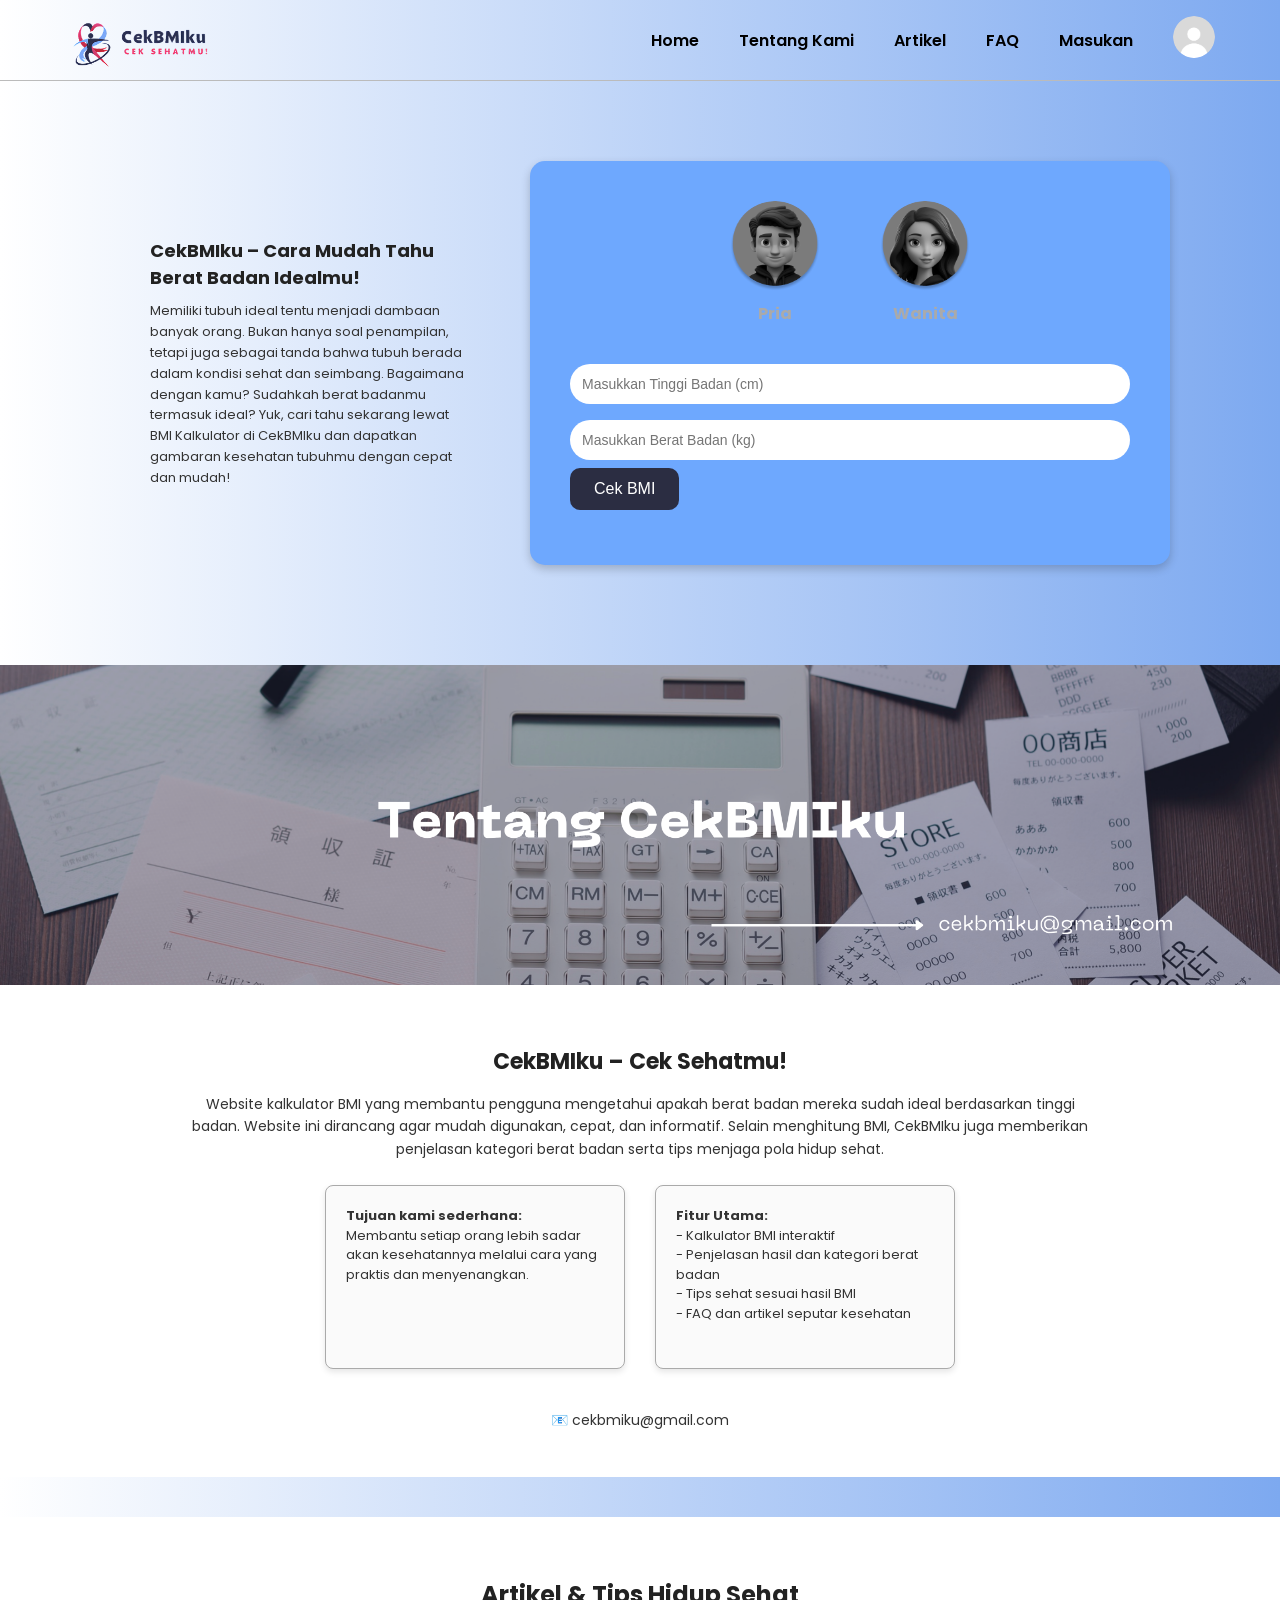
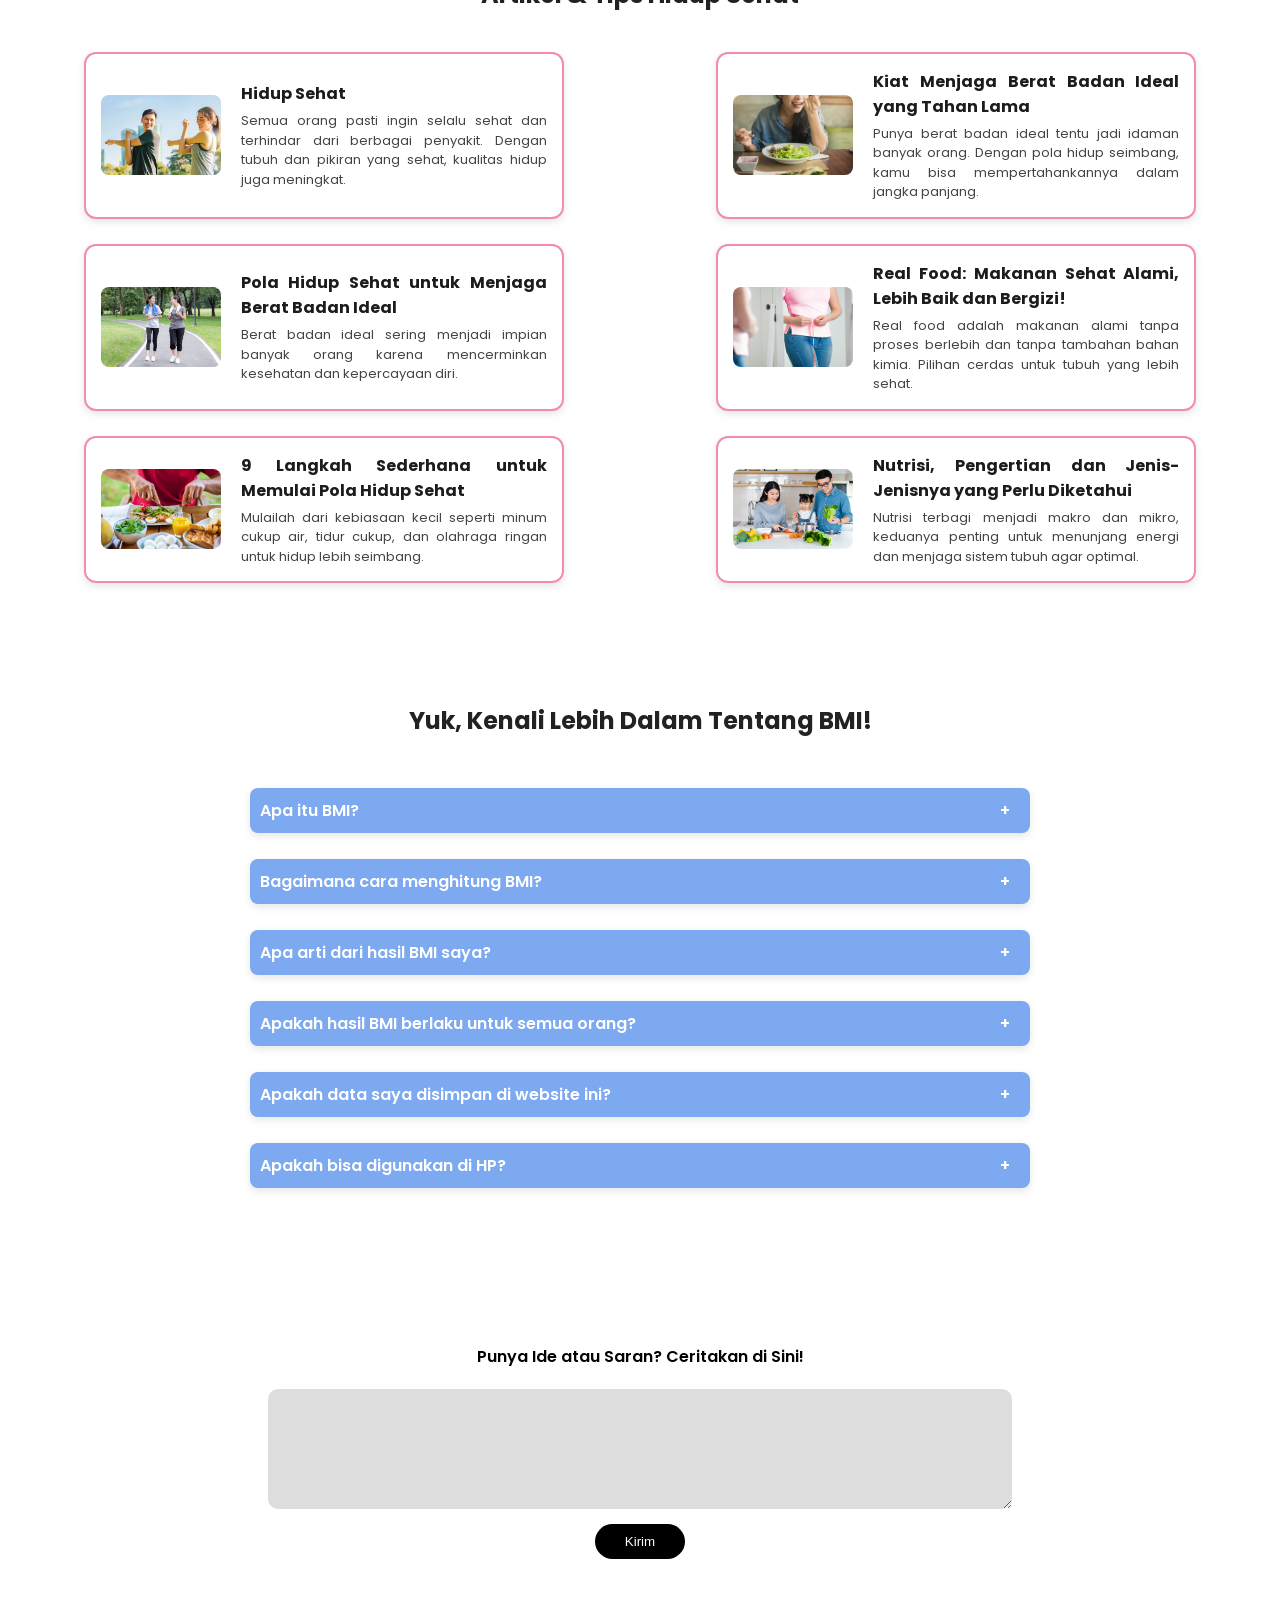
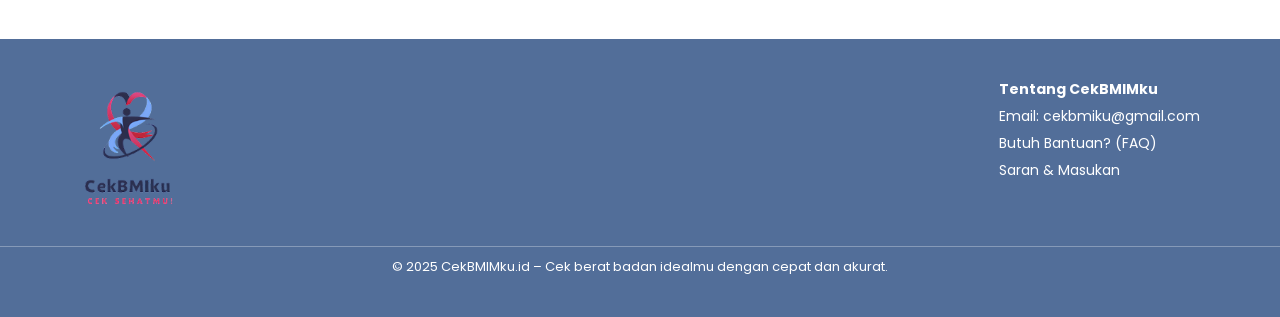
<file: index.html>
<!DOCTYPE html>
<html lang="id">
<head>
  <meta charset="UTF-8">
  <meta name="viewport" content="width=device-width, initial-scale=1.0">
  <title>CekBMIku</title>
  <link rel="stylesheet" href="css/style.css">
</head>
<body>

<nav>
  <div class="nav-content">
    <div class="nav-logo">
      <img src="asset/Logo.png" alt="Logo">
    </div>

    <div class="nav-right">
      <ul class="nav-menu">
        <li><a href="index.html" class="active">Home</a></li>
        <li><a href="#tentang">Tentang Kami</a></li>
        <li><a href="#artikel">Artikel</a></li>
        <li><a href="#faq">FAQ</a></li>
        <li><a href="#masukan">Masukan</a></li>
      </ul>

      <div class="nav-profile">
        <a href="profile.html">
          <img src="asset/pp profile.png" alt="Profil">
        </a>
      </div>
    </div>
  </div>
</nav>

  <!--Bagian Utama Kalkulator BMI -->
  <section id="home" class="container">
    
    <!-- Bagian kiri -->
    <div class="left-section">
      <h2>CekBMIku – Cara Mudah Tahu Berat Badan Idealmu!</h2>
      <p>
        Memiliki tubuh ideal tentu menjadi dambaan banyak orang.
        Bukan hanya soal penampilan, tetapi juga sebagai tanda bahwa tubuh berada dalam kondisi sehat dan seimbang.
        Bagaimana dengan kamu? Sudahkah berat badanmu termasuk ideal?
        Yuk, cari tahu sekarang lewat BMI Kalkulator di CekBMIku dan dapatkan gambaran kesehatan tubuhmu dengan cepat dan mudah!
      </p>
    </div>

    <!-- Bagian kanan -->
    <div class="right-section">
      <div class="gender-container">
        <div class="gender" id="male">
          <img src="asset/animoji-cowok.png" alt="Pria">
          <p>Pria</p>
        </div>

        <div class="gender" id="female">
          <img src="asset/animoji-cewek.png" alt="Wanita">
          <p>Wanita</p>
        </div>
      </div>

      <div class="form">
        <form id="bmiForm">
          <input type="number" class="height" placeholder="Masukkan Tinggi Badan (cm)" required>
          <input type="number" class="weight" placeholder="Masukkan Berat Badan (kg)" required>
          <button type="submit">Cek BMI</button>
        </form>

        <div class="result" id="result"></div>
      </div>
    </div>
  </section>

  <!-- Bagian Tentang Kami -->
  <section id="tentangkami" class="about-section">
    <div class="about-hero">
      <img src="asset/BannerTentangKami.png" alt="Banner Tentang Kami" class="about-banner">
    </div>

    <div class="about-content">
      <h2><strong>CekBMIku – Cek Sehatmu!</strong></h2>
      <p>
        Website kalkulator BMI yang membantu pengguna mengetahui apakah berat badan mereka sudah ideal berdasarkan tinggi badan.
        Website ini dirancang agar mudah digunakan, cepat, dan informatif.
        Selain menghitung BMI, CekBMIku juga memberikan penjelasan kategori berat badan serta tips menjaga pola hidup sehat.
      </p>

      <div class="info-container">
        <div class="info-box">
          <p>
            <strong>Tujuan kami sederhana:</strong><br>
            Membantu setiap orang lebih sadar akan kesehatannya
            melalui cara yang praktis dan menyenangkan.
          </p>
        </div>

        <div class="info-box">
          <p>
            <strong>Fitur Utama:</strong><br>
            - Kalkulator BMI interaktif<br>
            - Penjelasan hasil dan kategori berat badan<br>
            - Tips sehat sesuai hasil BMI<br>
            - FAQ dan artikel seputar kesehatan
          </p>
        </div>
      </div>

      <p class="footer-email">📧 cekbmiku@gmail.com</p>
    </div>
  </section>

  <!-- Bagian Artikel & Tips Hidup Sehat -->
<section id="artikel" class="artikel-section">
  <h2>Artikel & Tips Hidup Sehat</h2>

  <div class="artikel-container">

    <a href="https://www.halodoc.com/kesehatan/hidup-sehat?srsltid=AfmBOoqoQC8ZzHLYVT6T07PNmwJohs1H8XxmWAGiUQV1_c7YaTEOZgAZ" class="artikel-card">
      <img src="asset/GambarArtikel1.jpg" alt="Hidup Sehat">
      <div class="artikel-text">
        <h3>Hidup Sehat</h3>
        <p>
          Semua orang pasti ingin selalu sehat dan terhindar dari berbagai penyakit.
          Dengan tubuh dan pikiran yang sehat, kualitas hidup juga meningkat.
        </p>
      </div>
    </a>

    <a href="https://www.halodoc.com/artikel/pola-hidup-sehat-untuk-menjaga-berat-badan-ideal?srsltid=AfmBOopvxf2UV7wtQQOP7XJoDLVoTtuVx9lbEpoilRke5CH4FQNa6Du3" class="artikel-card">
      <img src="asset/GambarArtikel2.jpg" alt="Kiat Menjaga Berat Badan">
      <div class="artikel-text">
        <h3>Kiat Menjaga Berat Badan Ideal yang Tahan Lama</h3>
        <p>
          Punya berat badan ideal tentu jadi idaman banyak orang. Dengan pola hidup seimbang,
          kamu bisa mempertahankannya dalam jangka panjang.
        </p>
      </div>
    </a>

    <a href="https://www.halodoc.com/artikel/9-langkah-sederhana-untuk-memulai-pola-hidup-sehat?srsltid=AfmBOorFF1w0Y3Fu_RdUuNSQW0c9Ijtas_cWTcJ2g8NXx7kcYZNBVNCx" class="artikel-card">
      <img src="asset/GambarArtikel3.jpg" alt="Pola Hidup Sehat">
      <div class="artikel-text">
        <h3>Pola Hidup Sehat untuk Menjaga Berat Badan Ideal</h3>
        <p>
          Berat badan ideal sering menjadi impian banyak orang karena mencerminkan kesehatan dan kepercayaan diri.
        </p>
      </div>
    </a>

    <a href="https://www.halodoc.com/artikel/kiat-menjaga-berat-badan-ideal-yang-tahan-lama?srsltid=AfmBOopxRCrU2in7gg357tjaTEbVQX7tV_Wpis4oSFR0Mab1VpOdEBri" class="artikel-card">
      <img src="asset/GambarArtikel4.png" alt="Real Food">
      <div class="artikel-text">
        <h3>Real Food: Makanan Sehat Alami, Lebih Baik dan Bergizi!</h3>
        <p>
          Real food adalah makanan alami tanpa proses berlebih dan tanpa tambahan bahan kimia.
          Pilihan cerdas untuk tubuh yang lebih sehat.
        </p>
      </div>
    </a>

    <a href="https://www.halodoc.com/artikel/real-food-makanan-sehat-alami-lebih-baik-dan-bergizi?srsltid=AfmBOookIkSfpbxRfFu94McaAaJzpXs04gegwQ2VpXEEClXZOzH5PPhl" class="artikel-card">
      <img src="asset/GambarArtikel5.jpg" alt="Langkah Sederhana">
      <div class="artikel-text">
        <h3>9 Langkah Sederhana untuk Memulai Pola Hidup Sehat</h3>
        <p>
          Mulailah dari kebiasaan kecil seperti minum cukup air, tidur cukup, dan olahraga ringan untuk hidup lebih seimbang.
        </p>
      </div>
    </a>

    <a href="https://www.halodoc.com/artikel/nutrisi-pengertian-dan-jenis-jenisnya-yang-perlu-diketahui?srsltid=AfmBOorUFQ9E8SwcSnThKsfYu5MnR9AzlTVrlNCTZBlEgcGxCpSESmnf" class="artikel-card">
      <img src="asset/GambarArtikel6.jpg" alt="Nutrisi">
      <div class="artikel-text">
        <h3>Nutrisi, Pengertian dan Jenis-Jenisnya yang Perlu Diketahui</h3>
        <p>
          Nutrisi terbagi menjadi makro dan mikro, keduanya penting untuk menunjang energi dan menjaga sistem tubuh agar optimal.
        </p>
      </div>
    </a>
  </div>
</section>

<section id="faq" class="faq-section">
  <h2>Yuk, Kenali Lebih Dalam Tentang BMI!</h2>

  <div class="faq-container">
    <div class="box">
      <div class="box_head">Apa itu BMI?</div>
      <div class="box_text">
        BMI (Body Mass Index) atau Indeks Massa Tubuh adalah ukuran yang digunakan untuk mengetahui apakah berat badan seseorang sudah proporsional dengan tinggi badannya.
      </div>
    </div>
    <div class="box">
      <div class="box_head">Bagaimana cara menghitung BMI?</div>
      <div class="box_text">
      BMI dihitung dengan rumus:<br>
      BMI = berat badan (kg) / (tinggi badan (m))²<br>
      Contoh: jika berat 60 kg dan tinggi 1,65 m, maka BMI = 60 / (1,65 × 1,65) = 22,04.
      </div>
    </div>
    <div class="box">
      <div class="box_head">Apa arti dari hasil BMI saya?</div>
      <div class="box_text">
      Umumnya kategori BMI untuk orang dewasa adalah:<br>
      < 18.5 → Berat badan kurang <br>
      18.5 – 24.9 → Normal/ideal<br>
      25 – 29.9 → Kelebihan berat badan<br>
      ≥ 30 → Obesitas
      </div>
    </div>
    <div class="box">
      <div class="box_head">Apakah hasil BMI berlaku untuk semua orang?</div>
      <div class="box_text">
      Tidak selalu. BMI hanya memberikan perkiraan umum. Hasil bisa kurang akurat untuk anak-anak, atlet, ibu hamil, atau orang dengan massa otot tinggi.
      </div>
    </div>
    <div class="box">
      <div class="box_head">Apakah data saya disimpan di website ini?</div>
      <div class="box_text">
      Tidak. CekBMIku tidak meminta login dan tidak menyimpan data pengguna. Semua perhitungan dilakukan langsung di browser Anda.
      </div>
    </div>
    <div class="box">
      <div class="box_head">Apakah bisa digunakan di HP?</div>
      <div class="box_text">
      Ya! Website CekBMIku sudah dirancang responsif, sehingga bisa diakses dengan nyaman lewat ponsel, tablet, maupun komputer.
      </div>
    </div>
  </div>
</section>

<section class="masukan" id="masukan">
  <h2>Punya Ide atau Saran? Ceritakan di Sini!</h2>
  <form class="masukan-form">
    <textarea 
      placeholder="Ketik saran dan kritik di sini!" 
      required>
    </textarea>
    <button type="submit">Kirim</button>
  </form>
</section>

<footer class="footer">
  <div class="footer-container">
    <div class="footer-left">
      <img src="asset/Logo2.png" alt="CekBMIMku Logo" class="footer-logo" />
    </div>

    <div class="footer-right">
      <ul>
        <li><strong>Tentang CekBMIMku</strong></li>
        <li>Email: cekbmiku@gmail.com</li>
        <li><a href="#faq">Butuh Bantuan? (FAQ)</a></li>
        <li><a href="#masukan">Saran & Masukan</a></li>
      </ul>
    </div>
  </div>

  <div class="footer-bottom">
    <p>© 2025 CekBMIMku.id – Cek berat badan idealmu dengan cepat dan akurat.</p>
  </div>
</footer>

<script src="js/main.js"></script>
</body>
</html>
</file>
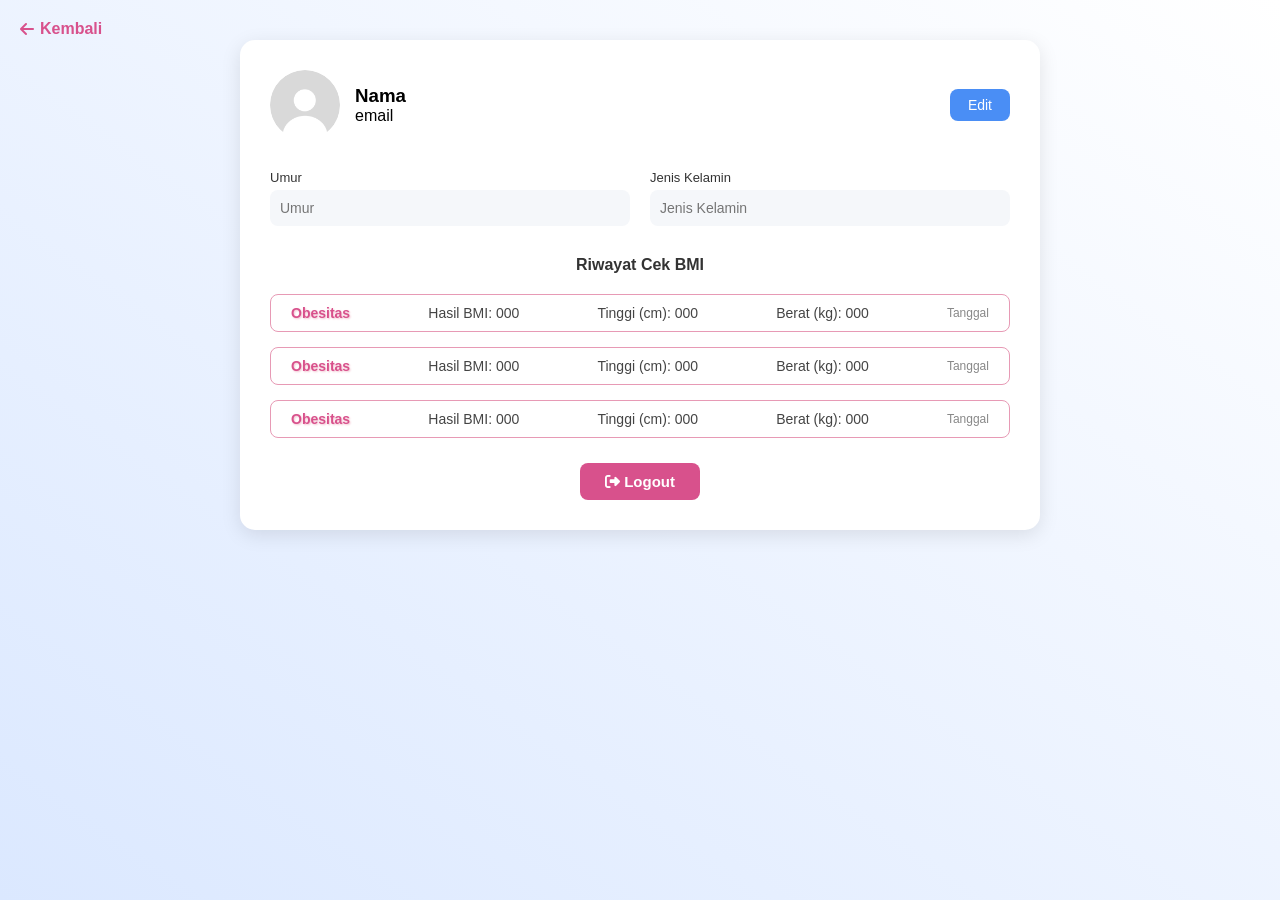
<file: profile.html>
<!DOCTYPE html>
<html lang="id">
<head>
  <meta charset="UTF-8" />
  <meta name="viewport" content="width=device-width, initial-scale=1.0" />
  <title>CekBMiku - Profil</title>
  <link rel="stylesheet" href="css/profile.css" />
  <link rel="stylesheet" href="https://cdnjs.cloudflare.com/ajax/libs/font-awesome/6.5.0/css/all.min.css">
</head>

<body>
  <!-- Tombol Back -->
  <button class="back-btn" onclick="window.location.href='index.html'">
    <i class="fa-solid fa-arrow-left"></i> Kembali
  </button>

  <div class="profile-container">
    <div class="profile-card">
      <div class="profile-header">
        <div class="profile-info">
          <img src="asset/pp profile.png" alt="Foto Profil" class="profile-img" />
          <div>
            <h3 id="userName">Nama</h3>
            <p id="userEmail">email</p>
          </div>
        </div>
        <button class="edit-btn" id="editBtn">Edit</button>
      </div>

      <div class="profile-form">
        <div class="form-group">
          <label for="umur">Umur</label>
          <input type="text" id="umur" placeholder="Umur" readonly />
        </div>

        <div class="form-group">
          <label for="gender">Jenis Kelamin</label>
          <input type="text" id="gender" placeholder="Jenis Kelamin" readonly />
        </div>
      </div>

      <h4 class="riwayat-title">Riwayat Cek BMI</h4>

      <div class="riwayat-list" id="riwayatList">
        <div class="riwayat-item">
          <span class="status">Obesitas</span>
          <p>Hasil BMI: 000</p>
          <p>Tinggi (cm): 000</p>
          <p>Berat (kg): 000</p>
          <span class="tanggal">Tanggal</span>
        </div>

        <div class="riwayat-item">
          <span class="status">Obesitas</span>
          <p>Hasil BMI: 000</p>
          <p>Tinggi (cm): 000</p>
          <p>Berat (kg): 000</p>
          <span class="tanggal">Tanggal</span>
        </div>

        <div class="riwayat-item">
          <span class="status">Obesitas</span>
          <p>Hasil BMI: 000</p>
          <p>Tinggi (cm): 000</p>
          <p>Berat (kg): 000</p>
          <span class="tanggal">Tanggal</span>
        </div>
      </div>
      <div class="logout-container">
        <button class="logout-btn" id="logoutBtn">
          <i class="fa-solid fa-right-from-bracket"></i> Logout
        </button>
      </div>
    </div>
  </div>

  <script src="js/profile.js"></script>
</body>
</html>
</file>
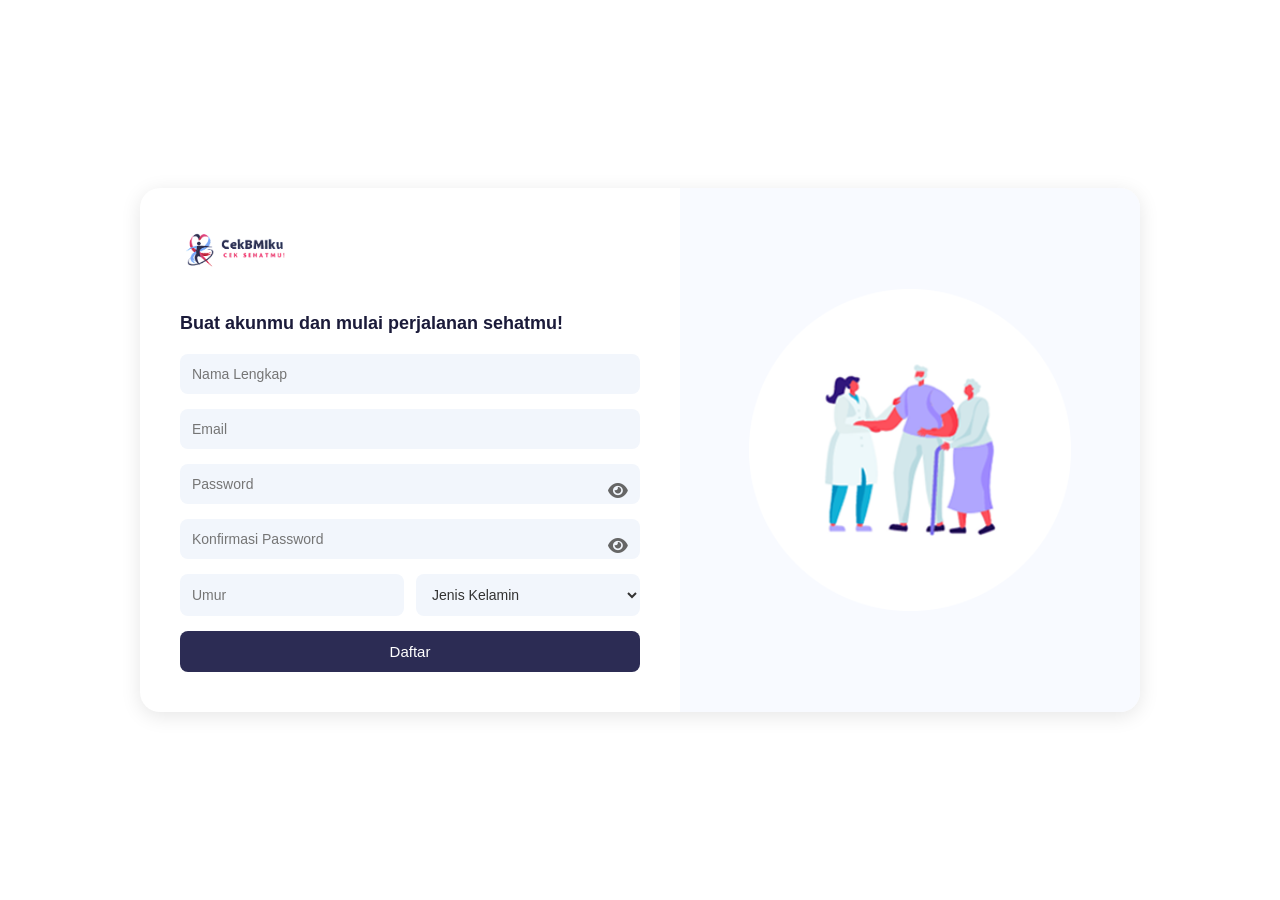
<file: register.html>
<!DOCTYPE html>
<html lang="id">
<head>
  <meta charset="UTF-8" />
  <meta name="viewport" content="width=device-width, initial-scale=1.0">
  <title>CekBMiku - Register</title>
  <link rel="stylesheet" href="css/register.css">

  <!-- Font Awesome untuk ikon mata -->
  <link rel="stylesheet"
        href="https://cdnjs.cloudflare.com/ajax/libs/font-awesome/6.5.0/css/all.min.css">
</head>

<body>
  <div class="container">
    <div class="left-section">
      <div class="logo">
        <img src="asset/Logo.png" alt="Logo CekBMiku">
      </div>

      <div class="register-box">
        <h3>Buat akunmu dan mulai perjalanan sehatmu!</h3>

        <form id="registerForm">
          <input type="text" id="name" placeholder="Nama Lengkap" required>
          <input type="email" id="email" placeholder="Email" required>

          <div class="password-wrapper">
            <input type="password" id="password" placeholder="Password" required>
            <i class="fa-solid fa-eye toggle-pass" data-target="password"></i>
          </div>

          <div class="password-wrapper">
            <input type="password" id="confirm" placeholder="Konfirmasi Password" required>
            <i class="fa-solid fa-eye toggle-pass" data-target="confirm"></i>
          </div>

          <div class="input-row">
            <input type="number" id="age" placeholder="Umur" required>
            <select id="gender" required>
              <option value="" disabled selected>Jenis Kelamin</option>
              <option value="Laki-laki">Laki-laki</option>
              <option value="Perempuan">Perempuan</option>
            </select>
          </div>

          <button type="submit" class="btn-register">Daftar</button>
        </form>
      </div>
    </div>

    <div class="right-section">
      <img src="asset/register.png" alt="Ilustrasi Register" />
    </div>
  </div>

  <!-- Hubungkan file JavaScript eksternal -->
  <script src="js/register.js"></script>
</body>
</html>
</file>
<file: css/style.css>
@import url('https://fonts.googleapis.com/css2?family=Poppins:wght@300;400;500;600;700&display=swap');
*{
    margin: 0;
    padding: 0;
    box-sizing: border-box;
    text-decoration: none;
}
body{
    font-family: 'Poppins', sans-serif;
    background: linear-gradient(270deg, #7DA9F0 0%, #FFFFFF 100%);
    align-items: center;
}
nav {
  border-bottom: 1px solid #bbb;
}

.nav-content {
  display: flex;
  justify-content: space-between;
  align-items: center;
  width: 1150px;
  margin: auto;
  height: 80px;
}

/* === Logo === */
.nav-logo {
  width: 100px;
  margin-top: 5px;
}
.nav-logo img {
  width: 150px;
  height: auto;
  display: block;
  object-fit: contain;
  margin-top: 0;
}

/* === Kanan: Menu + Profil === */
.nav-right {
  display: flex;
  align-items: center;
  gap: 40px; /* jarak antara menu dan foto profil */
}

/* === Menu Navigasi === */
.nav-menu {
  list-style: none;
  margin: 0;
  padding: 0;
  display: flex;
  align-items: center;
  gap: 40px; /* jarak antar item menu seragam */
}

.nav-menu li a {
  color: black;
  font-weight: 600;
  text-decoration: none;
  transition: color 0.3s ease;
}

.nav-menu li a:hover {
  color: #D8518C;
}

/* === Profil === */
.nav-profile img {
  width: 42px;
  height: 42px;
  border-radius: 50%;
  object-fit: cover;
  cursor: pointer;
  transition: transform 0.2s ease, box-shadow 0.2s ease;
}

.nav-profile img:hover {
  transform: scale(1.1);
  box-shadow: 0 0 6px rgba(0, 0, 0, 0.2);
}

.container {
  display: flex;
  width: 100%;
  max-width: 1100px;
  gap: 20px;
  padding: 20px;
  margin: 60px auto 0 auto;
  align-items: center;
}

.left-section {
  max-width: 400px;
  padding: 40px;
}

.left-section h2 {
  margin-bottom: 10px;
  font-size: 18px;
  color: #222;
}

.left-section p {
  font-size: 13px;
  line-height: 1.6;
  color: #333;
}

.right-section {
  flex: 1.5;
  background: #6ea8fe;
  border-radius: 15px;
  box-shadow: 0 4px 10px rgba(0,0,0,0.2);
  padding: 40px;
  display: flex;
  flex-direction: column;
  align-items: center;
  gap: 30px;
}

.gender-container {
  display: flex;
  justify-content: center;
  gap: 60px;
}

.gender {
  display: flex;
  flex-direction: column;
  align-items: center;
  cursor: pointer;
  transition: transform 0.2s ease, filter 0.3s ease;
}

.gender:hover {
  transform: scale(1.05);
}

.gender img {
  width: 90px;
  height: 90px;
  border-radius: 50%;
  filter: grayscale(100%) brightness(80%);
  transition: filter 0.3s ease, transform 0.3s ease, box-shadow 0.3s ease;
}

.gender p {
  margin-top: 10px;
  font-weight: bold;
  color: #aaa;
  transition: color 0.3s ease, text-shadow 0.3s ease;
}

/* ==== Saat dipilih ==== */
.gender.active img {
  filter: grayscale(0%) brightness(100%) saturate(130%);
  transform: scale(1.1);
  box-shadow: 0 0 12px rgba(255, 255, 255, 0.6);
}

.gender.active p {
  color: #fff;
  text-shadow: 0 0 8px rgba(255, 255, 255, 0.8);
}

.form {
  width: 100%;
  display: flex;
  flex-direction: column;
  gap: 15px;
}

.form input {
  width: 100%;
  padding: 12px;
  margin: 8px 0;
  font-size: 14px;
  border: none;
  outline: none;
  border-radius: 20px;
}

.form button {
  width: auto;
  margin: 0 auto;
  padding: 12px 24px;
  font-size: 16px;
  color: #fff;
  background: #2b2d42;
  border: none;
  border-radius: 10px;
  cursor: pointer;
  transition: 0.3s;
}

.form button:hover {
  background: #f28bb3;
}

.about-section {
  background: #fff;
  margin-top: 80px;
  color: #222;
  font-family: 'Poppins', sans-serif;
}

.about-hero {
  position: relative;
  width: 100%;
  max-height: 350px; /* batas tinggi banner */
  overflow: hidden;
  display: flex;
  justify-content: center;
  align-items: center;
}

.about-hero img {
  width: 100%;
  height: auto;
  object-fit: cover; /* biar gambar proporsional */
  display: block;
}

.about-content {
  max-width: 950px;
  margin: 40px auto;
  padding: 20px;
  text-align: center;
}

.about-content h2 {
  font-size: 22px;
  margin-bottom: 15px;
}

.about-content p {
  line-height: 1.6;
  font-size: 14px;
  color: #333;
  margin-bottom: 25px;
}

/* Kotak informasi di bawah */
.info-container {
  display: flex;
  justify-content: center;
  gap: 30px;
  flex-wrap: wrap;
}

.info-box {
  width: 300px;
  border: 1px solid #aaa;
  border-radius: 8px;
  padding: 20px;
  box-shadow: 0 3px 6px rgba(0,0,0,0.1);
  background-color: #fafafa;
}

.info-box p {
  font-size: 13px;
  line-height: 1.5;
  color: #333;
  text-align: left;
}

/* Email di bagian bawah */
.footer-email {
  margin-top: 40px;
  font-size: 14px;
  color: #555;
}

/* BAGIAN ARTIKEL */
.artikel-section {
  background-color: #fff;
  padding: 60px 20px;
  text-align: center;
}

.artikel-section h2 {
  font-size: 24px;
  font-weight: 700;
  color: #222;
  margin-bottom: 40px;
}

.artikel-container {
  display: grid;
  grid-template-columns: repeat(auto-fit, minmax(450px, 1fr));
  gap: 25px;
  justify-items: center;
}

.artikel-card {
  display: flex;
  align-items: center;
  background: #fff;
  border: 2px solid #f28bb3;
  border-radius: 12px;
  box-shadow: 0 3px 8px rgba(0,0,0,0.1);
  overflow: hidden;
  padding: 15px;
  text-decoration: none;
  color: inherit;
  transition: transform 0.3s ease, box-shadow 0.3s ease;
  width: 90%;
  max-width: 480px;
}

.artikel-card:hover {
  transform: translateY(-5px);
  box-shadow: 0 6px 12px rgba(0,0,0,0.15);
  border-color: #D8518C;
}

.artikel-card img {
  width: 120px;
  height: 80px;
  object-fit: cover;
  border-radius: 8px;
  margin-right: 20px;
}

.artikel-text {
  text-align: justify;
}

.artikel-text h3 {
  font-size: 16px;
  color: #1c1c1c;
  font-weight: 700;
  margin-bottom: 5px;
}

.artikel-text p {
  font-size: 13px;
  color: #444;
  line-height: 1.5;
}

.faq-section {
  background-color: #fff;
  padding: 60px 20px;
  text-align: justify;
  display: flex;
  align-items: center;
  flex-direction: column;
}

.faq-section h2 {
  font-size: 24px;
  font-weight: 700;
  color: #222;
  margin-bottom: 40px;
  text-align: left;
}

.faq-container{
  width: 800px;
  align-items: center;
  display: flex;
  flex-direction: column;
}

.box{
  width: 100%;
  padding: 10px;
  margin-bottom: 6px;
  justify-content: center;
}

.box .box_head{
  background-color: #7DA9F0;
  padding: 10px;
  color: #fff;
  border-radius: 8px;
  position: relative;
  cursor: pointer;
  font-weight: 600;
  box-shadow: 0 3px 8px rgba(0,0,0,0.1);
}

.box .box_head:hover{
  background-color: #f28bb3;
  transition: 0.2s;
}

.box_head::before{
  content: "+";
  font-weight: 600;
  position: absolute;
  right: 20px;
}

.box.active .box_head::before{
  content: "-";
}

.box .box_text {
  max-height: 0;
  background-color: #eee;
  border-bottom-left-radius: 8px;
  border-bottom-right-radius: 8px;
  padding: 0;
  margin-top: 0;
  overflow: hidden;
  font-size: 15px;
  line-height: 1.6;
  opacity: 0;
  visibility: hidden;
  transition: max-height 0.3s ease, padding 0.2s ease, margin-top 0.2s ease, opacity 0.3s ease, visibility 0s linear 0.4s;
}

.box.active .box_text {
  max-height: 1000px;
  padding: 15px 20px;
  margin-top: 5px;
  opacity: 1;
  visibility: visible;
  transition: max-height 0.3s ease, padding 0.2s ease, margin-top 0.2s ease, opacity 0.3s ease, visibility 0s linear 0s;
}

.masukan {
  text-align: center;
  padding: 80px 20px;
  background-color: #fff;
}

.masukan h2 {
  font-size: 16px;
  font-weight: 600;
  margin-bottom: 20px;
  color: #000;
}

.masukan-form {
  display: flex;
  flex-direction: column;
  align-items: center;
  gap: 15px;
}

.masukan-form textarea {
  width: 60%;
  min-height: 120px;
  background-color: #ddd;
  border: none;
  border-radius: 10px;
  padding: 15px;
  font-size: 14px;
  resize: vertical;
  transition: all 0.3s ease;
}

.masukan-form textarea:focus {
  outline: none;
  background-color: #eee;
}

.masukan-form button {
  background-color: #000;
  color: #fff;
  border: none;
  border-radius: 25px;
  padding: 10px 30px;
  cursor: pointer;
  transition: background 0.3s ease;
}

.masukan-form button:hover {
  background-color: #f28bb3;
}

.footer {
  background: #526E99;
  color: #fff;
  padding: 40px 80px;
  font-family: 'Poppins', sans-serif;
}

.footer-container {
  display: flex;
  justify-content: space-between;
  align-items: flex-start;
  flex-wrap: wrap;
}

.footer-left {
  display: flex;
  flex-direction: column;
  align-items: center;
}

.footer-logo {
  width: 100px;
  margin-bottom: 10px;
}

.footer-right ul {
  list-style: none;
  padding: 0;
  margin: 0;
}

.footer-right li {
  margin-bottom: 6px;
  font-size: 14px;
}

.footer-right a {
  color: #fff;
  text-decoration: none;
  transition: 0.3s;
}

.footer-right a:hover {
  color: #D8518C;
}

.footer-bottom {
  border-top: 1px solid rgba(255, 255, 255, 0.3);
  text-align: center;
  margin-top: 25px;
  padding-top: 10px;
  font-size: 13px;
  width: 100vw;
  position: relative;
  left: 50%;
  transform: translateX(-50%);
}

@media (max-width: 768px) {
  .nav-content {
    width: 100%;
    display: block;
    padding: 10px 12px;
    margin: auto;
    height: auto;
  }

  .nav-logo {
    margin-bottom: 10px;
    text-align: left;
  }

  .nav-right {
    display: flex;
    justify-content: space-between;
    align-items: center;
  }

  .nav-menu {
    padding-left: 4px;
    display: flex;
    flex-wrap: wrap;
    gap: 20px;
  }

  .nav-menu li {
    margin-left: 0;
    margin-right: 0;
  }

  .nav-menu li a {
    font-size: 15px;
  }

  .nav-profile {
    margin-right: 10px;
  }

  .nav-profile img {
    width: 38px;
    height: 38px;
  }
  
  .container {
    flex-direction: column;
    align-items: center;
    text-align: center;
  }

  .left-section {
    text-align: center;
  }

  .right-section {
    width: 100%;
  }
  .about-hero {
    height: 200px;
  }

  .info-container {
    flex-direction: column;
    align-items: center;
  }

  .info-box {
    width: 90%;
  }

  .artikel-card {
    flex-direction: column;
    align-items: flex-start;
    text-align: justify;
  }

  .artikel-card img {
    width: 100%;
    height: 160px;
    margin: 0 0 10px 0;
  }

  .faq-section {
    padding: 40px 15px;
  }

  .faq-section h2 {
    font-size: 20px;
    margin-bottom: 25px;
    text-align: center;
  }

  .faq-container {
    width: 100%;
    padding: 0 10px;
  }

  .box {
    width: 100%;
    padding: 8px;
  }

  .box .box_head {
    font-size: 14px;
    padding: 10px;
  }

  .box .box_text {
    font-size: 13px;
    padding: 10px;
  }

  /* === Masukan Section === */
  .masukan {
    padding: 50px 20px;
  }

  .masukan h2 {
    font-size: 15px;
  }

  .masukan-form textarea {
    width: 90%;
    min-height: 100px;
  }

  .masukan-form button {
    padding: 8px 25px;
    font-size: 14px;
  }

  /* Footer Section */
  .footer {
    padding: 30px 20px;
    text-align: center;
  }

  .footer-container {
    flex-direction: column;
    align-items: center;
    gap: 20px;
  }

  .footer-left {
    align-items: center;
  }

  .footer-logo {
    width: 90px;
    margin-bottom: 10px;
  }

  .footer-right ul {
    text-align: center;
  }

  .footer-right li {
    margin-bottom: 8px;
    font-size: 13px;
  }

  .footer-bottom {
    width: 100%;
    font-size: 12px;
    margin-top: 20px;
    padding-top: 10px;
  }
}
</file>
<file: css/profile.css>
* {
  margin: 0;
  padding: 0;
  box-sizing: border-box;
  font-family: 'Poppins', sans-serif;
}

body {
  background: linear-gradient(to top right, #dbe8ff, #ffffff);
  display: flex;
  justify-content: center;
  align-items: flex-start;
  min-height: 100vh;
  padding: 40px;
}

/* === Tombol Back === */
.back-btn {
  position: absolute;
  top: 20px;
  left: 20px;
  background: none;
  border: none;
  color: #D8518C;
  font-size: 16px;
  font-weight: 600;
  cursor: pointer;
  display: flex;
  align-items: center;
  gap: 6px;
  transition: color 0.3s ease, transform 0.2s ease;
}

.back-btn:hover {
  color: #b13a72;
  transform: translateX(-3px);
}

.profile-container {
  width: 90%;
  max-width: 800px;
  background: #fff;
  border-radius: 15px;
  box-shadow: 0 5px 20px rgba(0, 0, 0, 0.1);
  padding: 30px;
}

.profile-header {
  display: flex;
  justify-content: space-between;
  align-items: center;
  margin-bottom: 30px;
}

.profile-info {
  display: flex;
  align-items: center;
  gap: 15px;
}

.profile-img {
  width: 70px;
  height: 70px;
  border-radius: 50%;
  object-fit: cover;
}

.edit-btn {
  background-color: #4a8ef5;
  border: none;
  color: white;
  padding: 8px 18px;
  border-radius: 8px;
  cursor: pointer;
  font-size: 14px;
  transition: 0.3s;
}

.edit-btn:hover {
  background-color: #336ed1;
}

.profile-form {
  display: flex;
  justify-content: space-between;
  gap: 20px;
  margin-bottom: 30px;
}

.form-group {
  flex: 1;
  display: flex;
  flex-direction: column;
}

.form-group label {
  font-size: 13px;
  color: #333;
  margin-bottom: 5px;
}

.form-group input {
  padding: 10px;
  border: none;
  border-radius: 8px;
  background: #f5f7fa;
  font-size: 14px;
  color: #555;
}

.riwayat-title {
  text-align: center;
  margin-bottom: 20px;
  color: #333;
  font-weight: 600;
}

.riwayat-list {
  display: flex;
  flex-direction: column;
  gap: 15px;
}

.riwayat-item {
  display: flex;
  justify-content: space-between;
  align-items: center;
  border: 1.5px solid #e79ab5;
  border-radius: 8px;
  padding: 10px 20px;
  font-size: 14px;
  color: #444;
  flex-wrap: wrap;
}

.status {
  font-weight: 700;
  color: #D8518C;
  text-shadow: 1px 1px 2px #f2c4d0;
}

.tanggal {
  color: #888;
  font-size: 12px;
}

.logout-container {
  display: flex;
  justify-content: center;
  margin-top: 25px;
}

.logout-btn {
  background-color: #D8518C;
  color: white;
  border: none;
  padding: 10px 25px;
  border-radius: 8px;
  cursor: pointer;
  font-size: 15px;
  font-weight: 600;
  transition: background-color 0.3s ease, transform 0.2s ease;
}

.logout-btn:hover {
  background-color: #b13a72;
  transform: scale(1.05);
}

@media (max-width: 600px) {
  .profile-form {
    flex-direction: column;
  }
  .riwayat-item {
    flex-direction: column;
    align-items: flex-start;
    gap: 4px;
  }
}
</file>
<file: css/register.css>
* {
  margin: 0;
  padding: 0;
  box-sizing: border-box;
  font-family: 'Poppins', sans-serif;
}

body {
  background-color: #fff;
  display: flex;
  justify-content: center;
  align-items: center;
  height: 100vh;
}

.container {
  display: flex;
  width: 90%;
  max-width: 1000px;
  background: #fff;
  border-radius: 20px;
  box-shadow: 0 4px 20px rgba(0,0,0,0.1);
  overflow: hidden;
}

.left-section {
  flex: 1;
  padding: 40px;
}

.logo img {
  width: 110px;
}

.register-box {
  margin-top: 40px;
}

.register-box h3 {
  margin-bottom: 20px;
  font-size: 18px;
  color: #1b1b3a;
}

input, select {
  width: 100%;
  padding: 12px;
  margin-bottom: 15px;
  border: none;
  background: #f2f6fc;
  border-radius: 8px;
  font-size: 14px;
  outline: none;
  color: #333;
}

.password-wrapper {
  position: relative;
}

.password-wrapper i {
  position: absolute;
  right: 12px;
  top: 50%;
  transform: translateY(-50%);
  cursor: pointer;
  color: #666;
  font-size: 1.1rem;
  transition: color 0.2s ease;
}

.password-wrapper i:hover {
  color: #000;
}

.input-row {
  display: flex;
  justify-content: space-between;
  gap: 12px;
}

.input-row input,
.input-row select {
  flex: 1;
}

/* Tombol daftar */
.btn-register {
  width: 100%;
  background: #2c2c54;
  color: white;
  padding: 12px;
  border: none;
  border-radius: 8px;
  font-size: 15px;
  cursor: pointer;
  transition: 0.3s;
}

.btn-register:hover {
  background: #1b1b3a;
}

.right-section {
  flex: 1;
  background: #f8faff;
  display: flex;
  justify-content: center;
  align-items: center;
}

.right-section img {
  width: 70%;
  max-width: 400px;
}

@media (max-width: 768px) {
  .container {
    flex-direction: column;
  }

  .right-section {
    display: none;
  }
}
</file>
